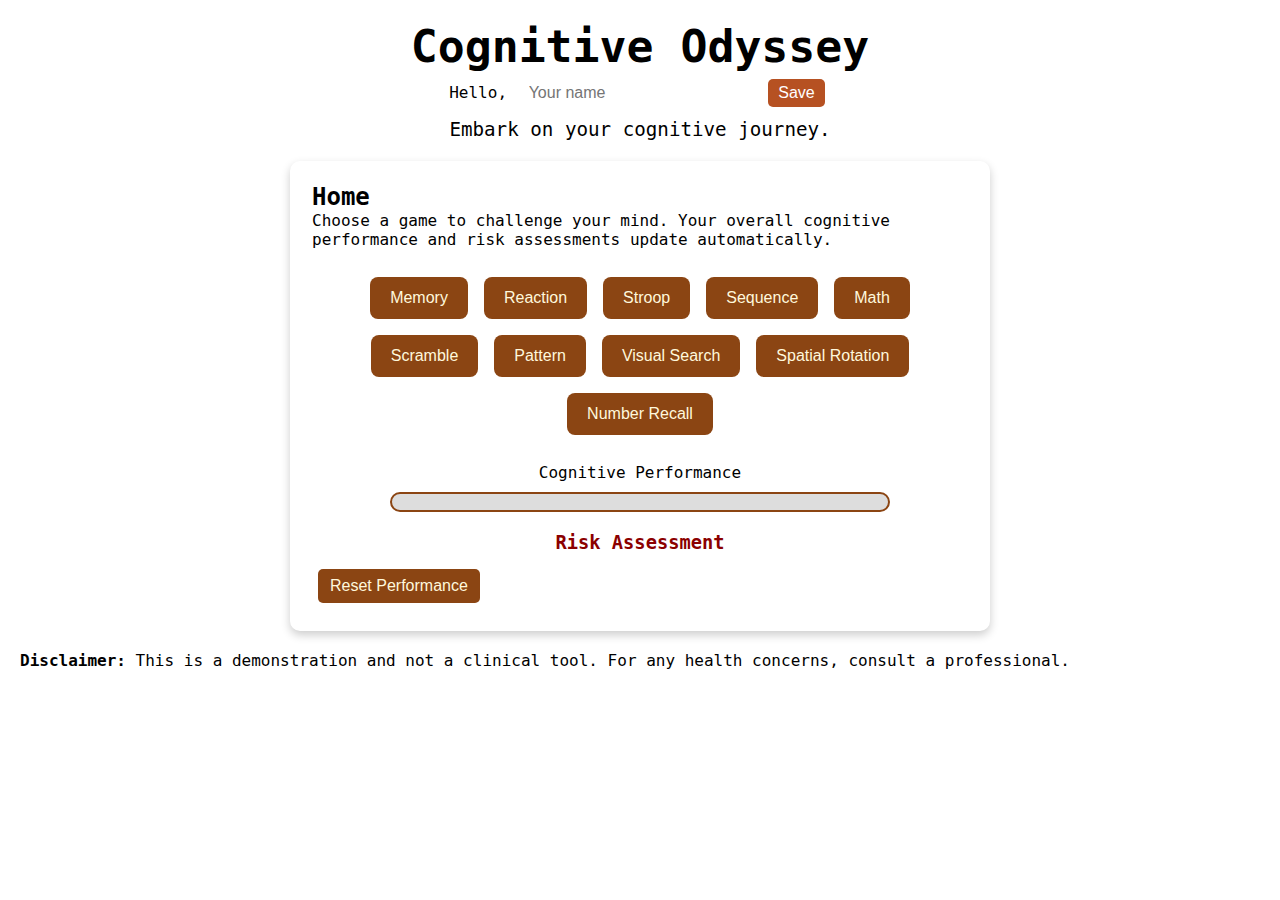
<file: index.html>
<!DOCTYPE html>
<html lang="en">
<head>
  <meta charset="UTF-8" />
  <meta name="viewport" content="width=device-width, initial-scale=1.0"/>
  <title>Cognitive Odyssey</title>
  <!-- Google Fonts -->
  <link href="https://fonts.googleapis.com/css2?family=Lora:ital,wght@0,400;0,700;1,400&family=Montserrat:wght@400;600;800&display=swap" rel="stylesheet">
  <link rel="stylesheet" href="static/style.css" />
</head>
<body>
  <header>
    <div class="header-top">
      <h1 id="site-title">Cognitive Odyssey</h1>
      <div class="personalization">
        <label for="username-input">Hello,</label>
        <input type="text" id="username-input" placeholder="Your name" />
        <button id="save-name-btn">Save</button>
      </div>
    </div>
    <p class="subtitle" id="welcome-message">Embark on your cognitive journey.</p>
  </header>

  <!-- HOME SCREEN -->
  <section id="home-screen" class="card">
    <h2>Home</h2>
    <p>Choose a game to challenge your mind. Your overall cognitive performance and risk assessments update automatically.</p>
    
    <div class="game-buttons">
      <button class="game-btn memory" onclick="navigateTo('memory-game')">Memory</button>
      <button class="game-btn reaction" onclick="navigateTo('reaction-game')">Reaction</button>
      <button class="game-btn stroop" onclick="navigateTo('stroop-game')">Stroop</button>
      <button class="game-btn sequence" onclick="navigateTo('sequence-game')">Sequence</button>
      <button class="game-btn math" onclick="navigateTo('math-game')">Math</button>
      <button class="game-btn scramble" onclick="navigateTo('scramble-game')">Scramble</button>
      <button class="game-btn pattern" onclick="navigateTo('pattern-game')">Pattern</button>
      <button class="game-btn visual" onclick="navigateTo('visual-game')">Visual Search</button>
      <button class="game-btn rotation" onclick="navigateTo('rotation-game')">Spatial Rotation</button>
      <button class="game-btn number" onclick="navigateTo('number-game')">Number Recall</button>
    </div>

    <div class="analysis-bar">
      <p>Cognitive Performance</p>
      <div class="trend-bar">
        <div id="trend-bar-fill"></div>
      </div>
      <p id="trend-bar-label"></p>
    </div>

    <!-- Risk Assessment Section -->
    <div id="risk-assessment">
      <h3>Risk Assessment</h3>
      <p id="alzheimers-risk"></p>
      <p id="parkinsons-risk"></p>
      <p id="ftd-risk"></p>
      <p id="mci-risk"></p>
    </div>

    <button class="reset-btn" onclick="resetCognitivePerformance()">Reset Performance</button>
  </section>

  <!-- MEMORY GAME -->
  <section id="memory-game" class="card hidden">
    <h2>Memory Game</h2>
    <p class="instructions">Memorize the words shown below, then type them back (separated by commas).</p>
    <p id="memory-words" class="game-display"></p>
    <div id="memory-answer-section" class="hidden">
      <input type="text" id="memory-answer" placeholder="e.g. apple, cat, ..." />
      <button onclick="checkMemoryAnswer()">Submit</button>
    </div>
    <p id="memory-score" class="result hidden"></p>
    <p id="memory-analysis" class="analysis-msg"></p>
    <button class="home-btn" onclick="goHome()">Back Home</button>
  </section>

  <!-- REACTION GAME -->
  <section id="reaction-game" class="card hidden">
    <h2>Reaction Time</h2>
    <p class="instructions">When the button appears (at a random spot), click it as quickly as you can.</p>
    <div id="reaction-container">
      <button id="reaction-btn" onclick="handleReactionClick()" disabled>Tap</button>
    </div>
    <p id="reaction-prompt" class="game-display">Wait...</p>
    <p id="reaction-result" class="result hidden"></p>
    <p id="reaction-analysis" class="analysis-msg"></p>
    <button class="home-btn" onclick="goHome()">Back Home</button>
  </section>

  <!-- STROOP TEST -->
  <section id="stroop-game" class="card hidden">
    <h2>Stroop Test</h2>
    <p class="instructions">Select the color of the text (ignore the word).</p>
    <p id="stroop-word" class="stroop-word"></p>
    <div id="stroop-buttons"></div>
    <p id="stroop-score" class="result"></p>
    <p id="stroop-analysis" class="analysis-msg"></p>
    <button class="home-btn" onclick="goHome()">Back Home</button>
  </section>

  <!-- SEQUENCE MEMORY -->
  <section id="sequence-game" class="card hidden">
    <h2>Sequence Memory</h2>
    <p class="instructions">Watch the flashing sequence, then click the tiles in the same order.</p>
    <div id="sequence-grid" class="sequence-grid"></div>
    <p id="sequence-level" class="result"></p>
    <p id="sequence-analysis" class="analysis-msg"></p>
    <button class="home-btn" onclick="goHome()">Back Home</button>
  </section>

  <!-- MATH GAME -->
  <section id="math-game" class="card hidden">
    <h2>Math Challenge</h2>
    <p class="instructions">Solve the math problem. Both accuracy and speed count!</p>
    <p id="math-problem" class="game-display"></p>
    <div id="math-answer-section">
      <input type="number" id="math-answer" placeholder="Your answer" />
      <button onclick="checkMathAnswer()">Submit</button>
    </div>
    <p id="math-result" class="result hidden"></p>
    <p id="math-analysis" class="analysis-msg"></p>
    <button class="home-btn" onclick="goHome()">Back Home</button>
  </section>

  <!-- WORD SCRAMBLE -->
  <section id="scramble-game" class="card hidden">
    <h2>Word Scramble</h2>
    <p class="instructions">Unscramble the letters to form the correct word.</p>
    <p id="scramble-letters" class="game-display"></p>
    <div id="scramble-answer-section">
      <input type="text" id="scramble-answer" placeholder="Type the word..." />
      <button onclick="checkScrambleAnswer()">Submit</button>
    </div>
    <p id="scramble-result" class="result hidden"></p>
    <p id="scramble-analysis" class="analysis-msg"></p>
    <button class="home-btn" onclick="goHome()">Back Home</button>
  </section>

  <!-- PATTERN MATCH -->
  <section id="pattern-game" class="card hidden">
    <h2>Pattern Match</h2>
    <p class="instructions">Watch a pattern of colored tiles flash, then reproduce it by clicking the tiles.</p>
    <div id="pattern-grid" class="pattern-grid"></div>
    <button id="pattern-check-btn" onclick="checkPattern()">Check Pattern</button>
    <p id="pattern-result" class="result hidden"></p>
    <p id="pattern-analysis" class="analysis-msg"></p>
    <button class="home-btn" onclick="goHome()">Back Home</button>
  </section>

  <!-- VISUAL SEARCH -->
  <section id="visual-game" class="card hidden">
    <h2>Visual Search</h2>
    <p class="instructions">Find the target symbol among distractors. Both speed and accuracy matter.</p>
    <p id="visual-round" class="result"></p>
    <div id="visual-field" class="visual-field"></div>
    <p id="visual-timer" class="game-display"></p>
    <p id="visual-result" class="result hidden"></p>
    <p id="visual-analysis" class="analysis-msg"></p>
    <button class="home-btn" onclick="goHome()">Back Home</button>
  </section>

  <!-- SPATIAL ROTATION -->
  <section id="rotation-game" class="card hidden">
    <h2>Spatial Rotation</h2>
    <p class="instructions">Compare the original shape with the new shape. Decide if the new shape is rotated (Same) or mirrored.</p>
    <div id="rotation-original" class="rotation-display"></div>
    <div id="rotation-display" class="rotation-display"></div>
    <button onclick="rotationCheck(true)">Same</button>
    <button onclick="rotationCheck(false)">Mirrored</button>
    <p id="rotation-result" class="result hidden"></p>
    <p id="rotation-analysis" class="analysis-msg"></p>
    <button class="home-btn" onclick="goHome()">Back Home</button>
  </section>

  <!-- NUMBER RECALL -->
  <section id="number-game" class="card hidden">
    <h2>Short-Term Number Recall</h2>
    <p class="instructions">A sequence of digits will flash briefly. Remember them and type them in. Speed and accuracy are both important.</p>
    <p id="number-flash" class="game-display"></p>
    <div id="number-answer-section" class="hidden">
      <input type="text" id="number-answer" placeholder="Enter digits..." />
      <button onclick="checkNumberRecall()">Submit</button>
    </div>
    <p id="number-result" class="result hidden"></p>
    <p id="number-analysis" class="analysis-msg"></p>
    <button class="home-btn" onclick="goHome()">Back Home</button>
  </section>

  <footer>
    <p class="disclaimer">
      <strong>Disclaimer:</strong> This is a demonstration and not a clinical tool. For any health concerns, consult a professional.
    </p>
  </footer>

  <script src="static/script.js"></script>
</body>
</html>
</file>
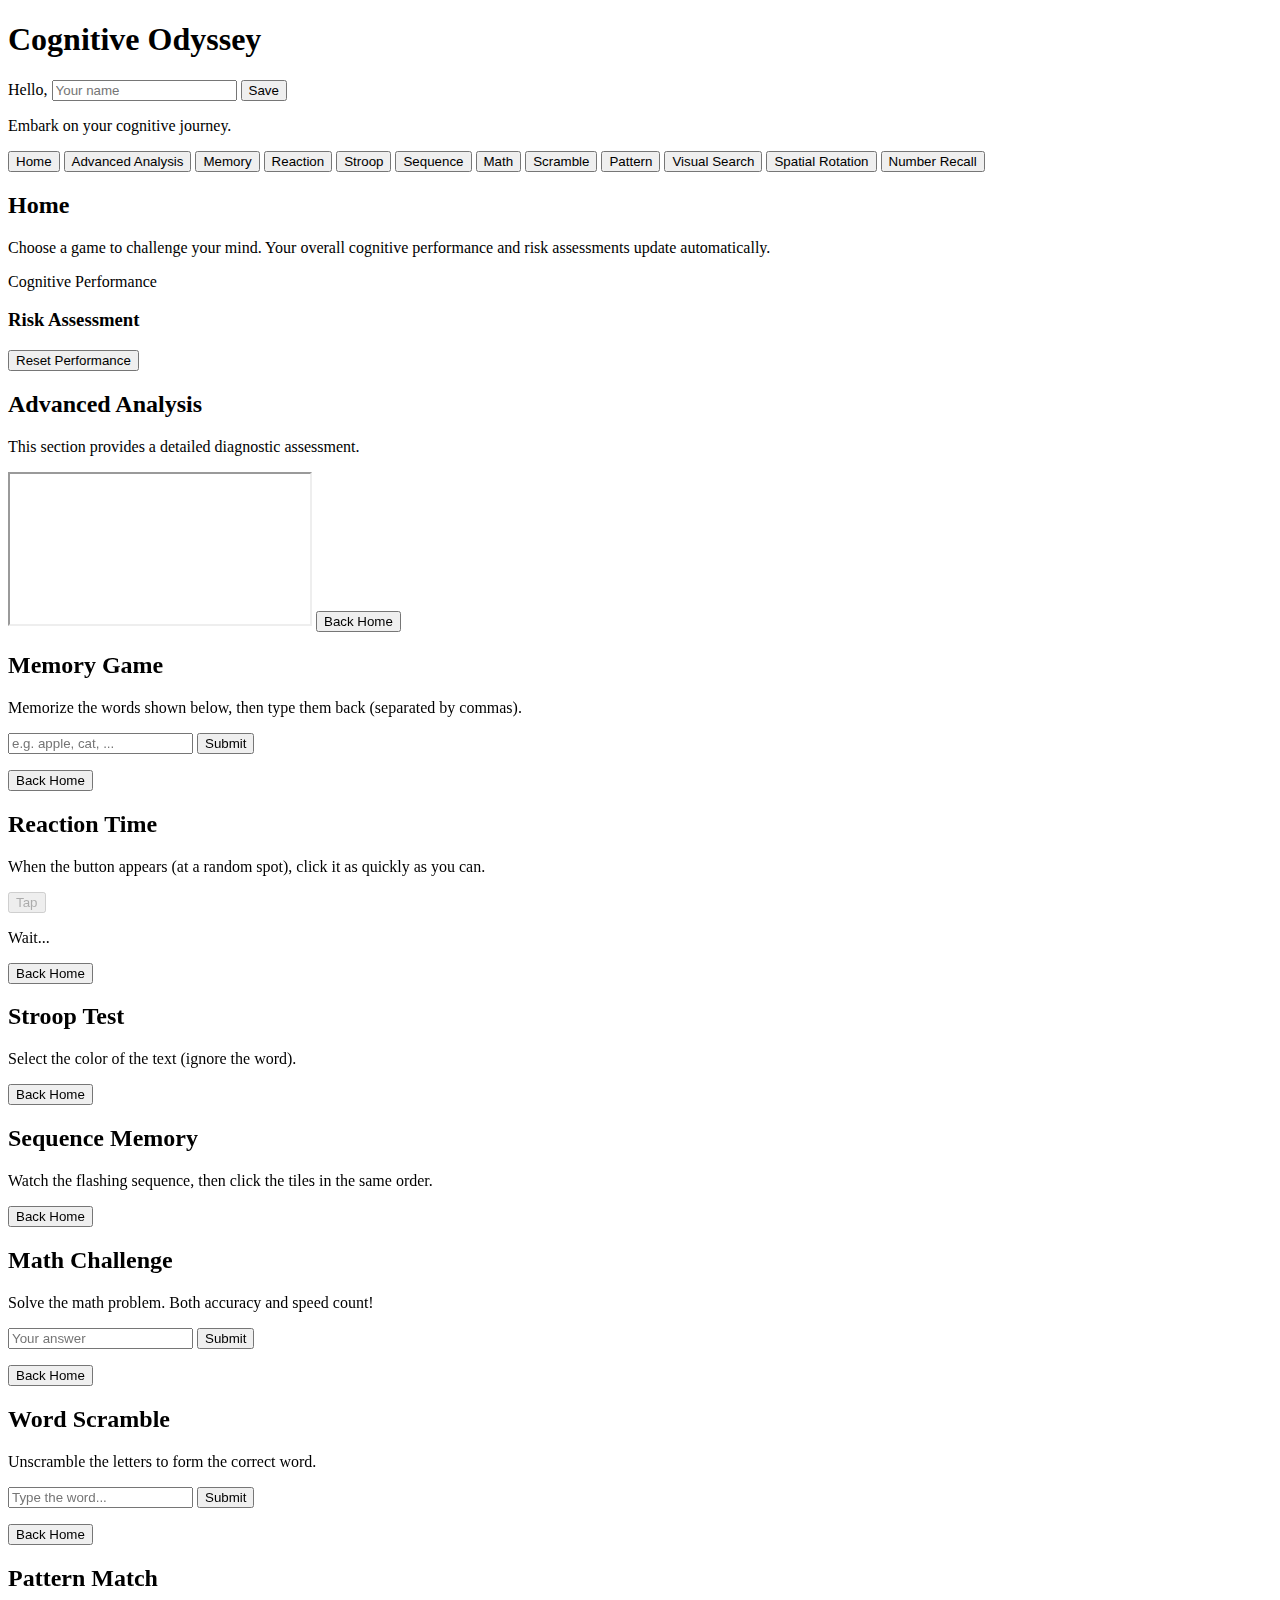
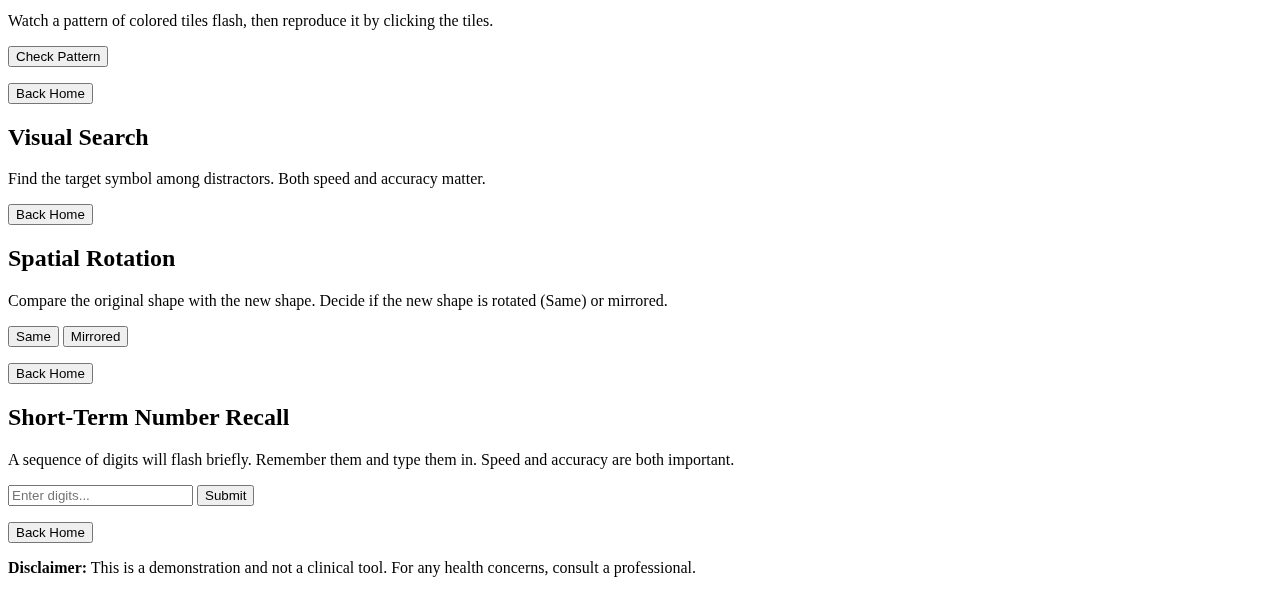
<file: cognitive_files.html>
<!DOCTYPE html>
<html lang="en">
<head>
  <meta charset="UTF-8" />
  <meta name="viewport" content="width=device-width, initial-scale=1.0"/>
  <title>Cognitive Odyssey</title>
  <!-- Google Fonts -->
  <link href="https://fonts.googleapis.com/css2?family=Lora:ital,wght@0,400;0,700;1,400&family=Montserrat:wght@400;600;800&display=swap" rel="stylesheet">
</head>
<body>
  <!-- Header -->
  <header>
    <div class="header-top">
      <h1 id="site-title">Cognitive Odyssey</h1>
      <div class="personalization">
        <label for="username-input">Hello,</label>
        <input type="text" id="username-input" placeholder="Your name" />
        <button id="save-name-btn">Save</button>
      </div>
    </div>
    <p class="subtitle" id="welcome-message">Embark on your cognitive journey.</p>
  </header>

  <!-- Global Navigation -->
  <nav class="game-buttons">
    <button class="game-btn" onclick="navigateTo('home-screen')">Home</button>
    <button class="game-btn" onclick="navigateTo('advanced-analysis')">Advanced Analysis</button>
    <button class="game-btn" onclick="navigateTo('memory-game')">Memory</button>
    <button class="game-btn" onclick="navigateTo('reaction-game')">Reaction</button>
    <button class="game-btn" onclick="navigateTo('stroop-game')">Stroop</button>
    <button class="game-btn" onclick="navigateTo('sequence-game')">Sequence</button>
    <button class="game-btn" onclick="navigateTo('math-game')">Math</button>
    <button class="game-btn" onclick="navigateTo('scramble-game')">Scramble</button>
    <button class="game-btn" onclick="navigateTo('pattern-game')">Pattern</button>
    <button class="game-btn" onclick="navigateTo('visual-game')">Visual Search</button>
    <button class="game-btn" onclick="navigateTo('rotation-game')">Spatial Rotation</button>
    <button class="game-btn" onclick="navigateTo('number-game')">Number Recall</button>
  </nav>

  <!-- Home Screen Section -->
  <section id="home-screen" class="card">
    <h2>Home</h2>
    <p>Choose a game to challenge your mind. Your overall cognitive performance and risk assessments update automatically.</p>
    
    <div class="analysis-bar">
      <p>Cognitive Performance</p>
      <div class="trend-bar">
        <div id="trend-bar-fill"></div>
      </div>
      <p id="trend-bar-label"></p>
    </div>

    <!-- Risk Assessment Section -->
    <div id="risk-assessment">
      <h3>Risk Assessment</h3>
      <p id="alzheimers-risk"></p>
      <p id="parkinsons-risk"></p>
      <p id="ftd-risk"></p>
      <p id="mci-risk"></p>
    </div>

    <button class="reset-btn" onclick="resetCognitivePerformance()">Reset Performance</button>
  </section>

  <!-- Advanced Analysis Section (Embedded via iframe) -->
  <section id="advanced-analysis" class="card hidden">
    <h2>Advanced Analysis</h2>
    <p>This section provides a detailed diagnostic assessment.</p>
    <iframe src="http://localhost:8501" title="Advanced Health Assessment"></iframe>
    <button class="home-btn" onclick="goHome()">Back Home</button>
  </section>

  <!-- Memory Game Section -->
  <section id="memory-game" class="card hidden">
    <h2>Memory Game</h2>
    <p class="instructions">Memorize the words shown below, then type them back (separated by commas).</p>
    <p id="memory-words" class="game-display"></p>
    <div id="memory-answer-section" class="hidden">
      <input type="text" id="memory-answer" placeholder="e.g. apple, cat, ..." />
      <button onclick="checkMemoryAnswer()">Submit</button>
    </div>
    <p id="memory-score" class="result hidden"></p>
    <p id="memory-analysis" class="analysis-msg"></p>
    <button class="home-btn" onclick="goHome()">Back Home</button>
  </section>

  <!-- Reaction Game Section -->
  <section id="reaction-game" class="card hidden">
    <h2>Reaction Time</h2>
    <p class="instructions">When the button appears (at a random spot), click it as quickly as you can.</p>
    <div id="reaction-container">
      <button id="reaction-btn" onclick="handleReactionClick()" disabled>Tap</button>
    </div>
    <p id="reaction-prompt" class="game-display">Wait...</p>
    <p id="reaction-result" class="result hidden"></p>
    <p id="reaction-analysis" class="analysis-msg"></p>
    <button class="home-btn" onclick="goHome()">Back Home</button>
  </section>

  <!-- Stroop Test Section -->
  <section id="stroop-game" class="card hidden">
    <h2>Stroop Test</h2>
    <p class="instructions">Select the color of the text (ignore the word).</p>
    <p id="stroop-word" class="stroop-word"></p>
    <div id="stroop-buttons"></div>
    <p id="stroop-score" class="result"></p>
    <p id="stroop-analysis" class="analysis-msg"></p>
    <button class="home-btn" onclick="goHome()">Back Home</button>
  </section>

  <!-- Sequence Memory Section -->
  <section id="sequence-game" class="card hidden">
    <h2>Sequence Memory</h2>
    <p class="instructions">Watch the flashing sequence, then click the tiles in the same order.</p>
    <div id="sequence-grid" class="sequence-grid"></div>
    <p id="sequence-level" class="result"></p>
    <p id="sequence-analysis" class="analysis-msg"></p>
    <button class="home-btn" onclick="goHome()">Back Home</button>
  </section>

  <!-- Math Game Section -->
  <section id="math-game" class="card hidden">
    <h2>Math Challenge</h2>
    <p class="instructions">Solve the math problem. Both accuracy and speed count!</p>
    <p id="math-problem" class="game-display"></p>
    <div id="math-answer-section">
      <input type="number" id="math-answer" placeholder="Your answer" />
      <button onclick="checkMathAnswer()">Submit</button>
    </div>
    <p id="math-result" class="result hidden"></p>
    <p id="math-analysis" class="analysis-msg"></p>
    <button class="home-btn" onclick="goHome()">Back Home</button>
  </section>

  <!-- Word Scramble Section -->
  <section id="scramble-game" class="card hidden">
    <h2>Word Scramble</h2>
    <p class="instructions">Unscramble the letters to form the correct word.</p>
    <p id="scramble-letters" class="game-display"></p>
    <div id="scramble-answer-section">
      <input type="text" id="scramble-answer" placeholder="Type the word..." />
      <button onclick="checkScrambleAnswer()">Submit</button>
    </div>
    <p id="scramble-result" class="result hidden"></p>
    <p id="scramble-analysis" class="analysis-msg"></p>
    <button class="home-btn" onclick="goHome()">Back Home</button>
  </section>

  <!-- Pattern Match Section -->
  <section id="pattern-game" class="card hidden">
    <h2>Pattern Match</h2>
    <p class="instructions">Watch a pattern of colored tiles flash, then reproduce it by clicking the tiles.</p>
    <div id="pattern-grid" class="pattern-grid"></div>
    <button id="pattern-check-btn" onclick="checkPattern()">Check Pattern</button>
    <p id="pattern-result" class="result hidden"></p>
    <p id="pattern-analysis" class="analysis-msg"></p>
    <button class="home-btn" onclick="goHome()">Back Home</button>
  </section>

  <!-- Visual Search Section -->
  <section id="visual-game" class="card hidden">
    <h2>Visual Search</h2>
    <p class="instructions">Find the target symbol among distractors. Both speed and accuracy matter.</p>
    <p id="visual-round" class="result"></p>
    <div id="visual-field" class="visual-field"></div>
    <p id="visual-timer" class="game-display"></p>
    <p id="visual-result" class="result hidden"></p>
    <p id="visual-analysis" class="analysis-msg"></p>
    <button class="home-btn" onclick="goHome()">Back Home</button>
  </section>

  <!-- Spatial Rotation Section -->
  <section id="rotation-game" class="card hidden">
    <h2>Spatial Rotation</h2>
    <p class="instructions">Compare the original shape with the new shape. Decide if the new shape is rotated (Same) or mirrored.</p>
    <div id="rotation-original" class="rotation-display"></div>
    <div id="rotation-display" class="rotation-display"></div>
    <button onclick="rotationCheck(true)">Same</button>
    <button onclick="rotationCheck(false)">Mirrored</button>
    <p id="rotation-result" class="result hidden"></p>
    <p id="rotation-analysis" class="analysis-msg"></p>
    <button class="home-btn" onclick="goHome()">Back Home</button>
  </section>

  <!-- Number Recall Section -->
  <section id="number-game" class="card hidden">
    <h2>Short-Term Number Recall</h2>
    <p class="instructions">A sequence of digits will flash briefly. Remember them and type them in. Speed and accuracy are both important.</p>
    <p id="number-flash" class="game-display"></p>
    <div id="number-answer-section" class="hidden">
      <input type="text" id="number-answer" placeholder="Enter digits..." />
      <button onclick="checkNumberRecall()">Submit</button>
    </div>
    <p id="number-result" class="result hidden"></p>
    <p id="number-analysis" class="analysis-msg"></p>
    <button class="home-btn" onclick="goHome()">Back Home</button>
  </section>

  <!-- Footer -->
  <footer>
    <p class="disclaimer">
      <strong>Disclaimer:</strong> This is a demonstration and not a clinical tool. For any health concerns, consult a professional.
    </p>
  </footer>

</body>
</html>
</file>
<file: static/style.css>
/* Variant 3: Retro Style */
* {
  margin: 0;
  padding: 0;
  box-sizing: border-box;
}
body {
  font-family: 'Georgia', monospace;
  background: #ffffff;
  color: #000000;
  padding: 20px;
}
header {
  text-align: center;
  margin-bottom: 20px;
}
#site-title {
  font-size: 2.8rem;
  font-weight: bold;
  color: #000000;
}
.personalization label {
  font-size: 1rem;
  color: #000000;
}
.personalization input {
  padding: 5px 10px;
  border: 2px solid #ffffff;
  border-radius: 5px;
  font-size: 1rem;
  margin-right: 5px;
  background: #ffffff;
}
.personalization button {
  padding: 5px 10px;
  background: #b65122;
  color: #ffffff;
  border: none;
  border-radius: 5px;
  cursor: pointer;
  transition: background 0.3s;
}
.personalization button:hover {
  background: #8B4513;
}
.subtitle {
  font-size: 1.2rem;
  color: #000000;
  margin-top: 5px;
}
.card {
  background: #ffffff;
  border-radius: 10px;
  max-width: 700px;
  margin: 0 auto 20px;
  padding: 20px;
  border: 2px solid #ffffff;
  box-shadow: 0 4px 10px rgba(0,0,0,0.2);
  transition: transform 0.3s;
}
.card:hover {
  transform: translateY(-5px);
}
.hidden {
  display: none;
}
button {
  border: none;
  border-radius: 5px;
  padding: 8px 12px;
  margin: 6px;
  font-size: 1rem;
  cursor: pointer;
  transition: background 0.3s, transform 0.2s;
}
button:hover {
  transform: scale(1.05);
}
.home-btn {
  background: #8B0000;
  color: #FFF8DC;
}
.home-btn:hover {
  background: #B22222;
}
.reset-btn {
  background: #8B4513;
  color: #FFF8DC;
}
.reset-btn:hover {
  background: #A0522D;
}
.game-display {
  font-size: 1.3rem;
  margin: 1rem 0;
  text-align: center;
}
.instructions {
  font-size: 1rem;
  color: #8B4513;
  margin-bottom: 15px;
  text-align: center;
}
.result {
  font-size: 1.2rem;
  color: #006400;
  margin-top: 10px;
  text-align: center;
}
.analysis-msg {
  margin-top: 10px;
  font-size: 1rem;
  color: #8B4513;
  text-align: center;
}
.analysis-bar {
  text-align: center;
  margin: 20px auto;
  max-width: 500px;
}
.trend-bar {
  width: 100%;
  height: 20px;
  background: #ddd;
  border: 2px solid #8B4513;
  border-radius: 10px;
  overflow: hidden;
  margin: 10px 0;
}
#trend-bar-fill {
  height: 100%;
  width: 0%;
  background: #8B0000;
  transition: width 0.5s;
}
#trend-bar-label {
  font-weight: bold;
  font-size: 1.1rem;
  color: #8B4513;
}
#risk-assessment {
  margin-top: 20px;
  text-align: center;
}
#risk-assessment h3 {
  margin-bottom: 10px;
  color: #8B0000;
}
#risk-assessment p {
  margin: 5px 0;
  font-size: 1rem;
  color: #8B4513;
}
.game-buttons {
  display: flex;
  flex-wrap: wrap;
  justify-content: center;
  margin: 20px 0;
}
.game-btn {
  background: #8B4513;
  color: #FFF8DC;
  border: 2px solid transparent;
  border-radius: 8px;
  padding: 10px 18px;
  margin: 8px;
  transition: background 0.3s, border-color 0.3s;
}
.game-btn:hover {
  background: #A0522D;
  border-color: #8B0000;
}
#reaction-container {
  position: relative;
  width: 300px;
  height: 300px;
  margin: 0 auto 10px;
  border: 3px dashed #8B4513;
  border-radius: 10px;
}
.sequence-grid, .pattern-grid, .visual-field {
  display: flex;
  flex-wrap: wrap;
  justify-content: center;
  margin: 10px auto;
}
.sequence-grid button,
.pattern-grid button {
  width: 60px;
  height: 60px;
  margin: 6px;
  background: #A0522D;
  color: #FFF8DC;
  font-weight: bold;
}
.visual-field div {
  width: 45px;
  height: 45px;
  margin: 6px;
  background: #A0522D;
  color: #FFF8DC;
  display: flex;
  align-items: center;
  justify-content: center;
  font-weight: bold;
}
.rotation-display {
  text-align: center;
  margin: 20px auto;
  font-size: 3rem;
  font-weight: bold;
  height: 80px;
  display: flex;
  align-items: center;
  justify-content: center;
}
.clicked {
  background: #FFD700 !important;
}
</file>
